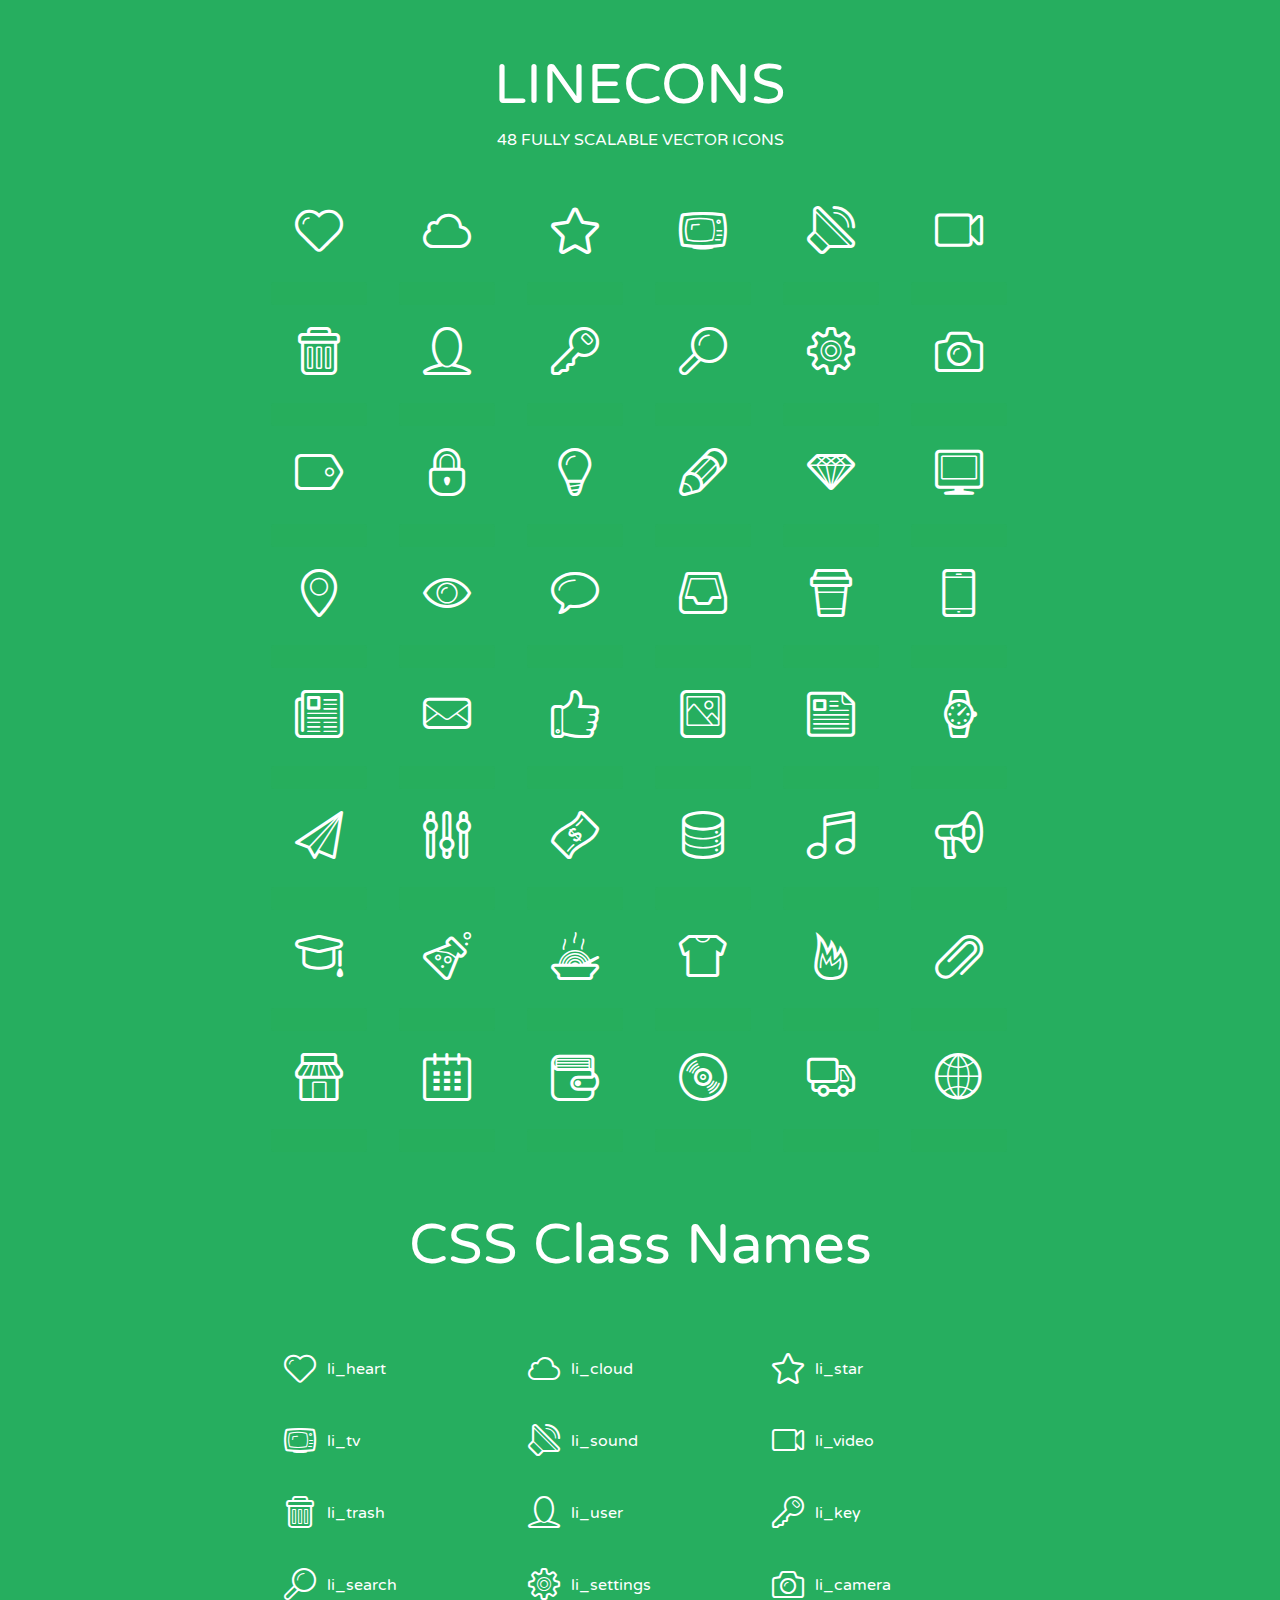
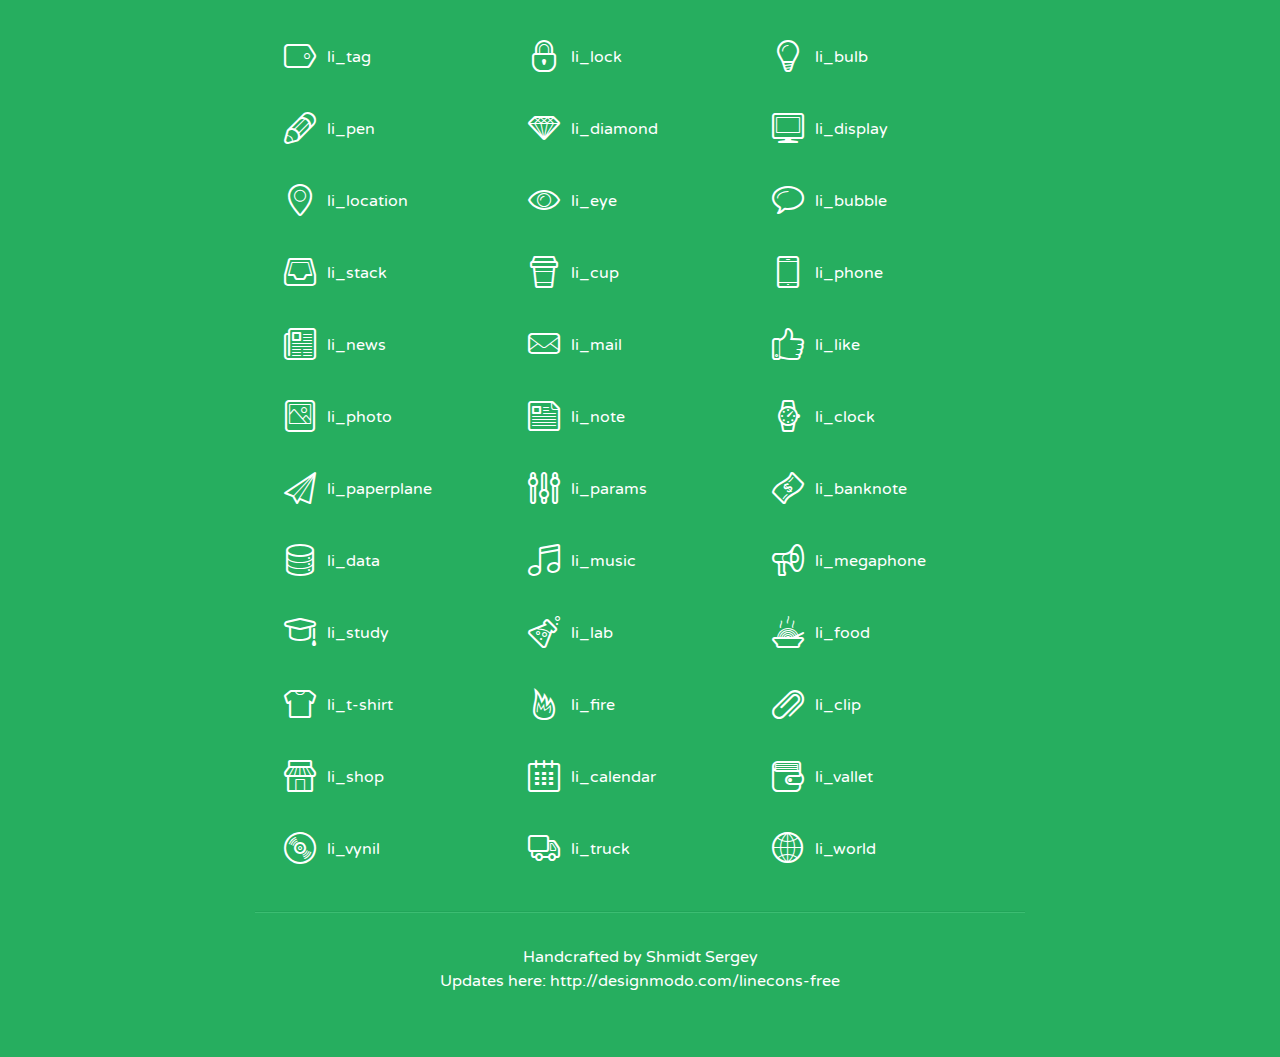
<file: Public/Album-Admin/assets/lineicons/index.html>
<!doctype html>
<html>
<head>
<title>LINECONS - 48 Fully Scalable Vector Icons</title>
<link rel="stylesheet" href="style.css" />
<link href='http://fonts.googleapis.com/css?family=Varela+Round' rel='stylesheet' type='text/css'>
<!--[if lte IE 7]><script src="lte-ie7.js"></script><![endif]-->

<!-- 

Thanks http://icomoon.io/app/ for amazing service!

-->


<style>
	section, header, footer {display: block;}
	body {
		font-family: 'Varela Round', sans-serif;
		color: #333333;
		line-height: 1.5;
		font-size: 16px;
		background:#26ae5f;
		color:white;
		-moz-text-shadow: 0 1px 1px rgba(0, 0, 0, 0.21);
		-webkit-text-shadow: 0 1px 1px rgba(0, 0, 0, 0.21);
	}
	* {
		-moz-box-sizing: border-box;
		-webkit-box-sizing: border-box;
		box-sizing: border-box;
		margin: 0;
		padding: 0;
	}
	.glyph {
		float: left;
		text-align: center;
		padding: .5em;
		margin: 0 .5em;
		width: 7em;
		border-radius: .375em;
		top:0;
		position:relative;
		-webkit-transition:0.2s ease-in;
		-o-transition:0.2s ease-in;
		-moz-transition:0.2s ease-in;
		-ie-transition:0.2s ease-in;
		transition:0.2s ease-in;
	}
	.glyph input {
		width: 100%;
		text-align: center;
		font-family: consolas, monospace;
		border-radius:3px;
		border:none;
		padding:4px;
		background:#26AE5C;
		color:#26AE5C;
		-webkit-transition:0.2s ease-in;
		-o-transition:0.2s ease-in;
		-moz-transition:0.2s ease-in;
		-ie-transition:0.2s ease-in;
		transition:0.2s ease-in;
	}
	.glyph:hover input {
		background:#26ae5f;
		padding:4px;
		color:#ffffff;
	}
	.glyph:hover {
		-webkit-transition: all 0.5s ease-out;
		background:#222821;
		color:#fff;
		text-shadow: none;
		-moz-text-shadow: none;
		-webkit-text-shadow: none;
		top:-5px;
		position:relative;
	}
	.glyph input, .mtm {
		margin-top: .75em;
	}
	.w-main {
		width: 770px;
		text-align:center;
	}
	.centered {
		margin-left: auto;
		margin-right: auto;
	}
	.fs1 {
		font-size: 3em;
	}
	header {
		margin: 2em 0;
		padding-bottom: .5em;
	}
	header h1 {
		font-size: 3.5em;
		font-weight: normal;
	}
	.clearfix:before, .clearfix:after { content: ""; display: table; }
	.clearfix:after, .clear { clear: both; }
	footer {
		margin: 2em 0;
		padding: 2em 0;
		border-top: 1px solid rgb(60, 189, 114);
		box-shadow: 0 -1px rgb(33, 165, 89);
	}
	a, a:visited {
		color: #ffffff; text-decoration:none;
	}
	a:hover, a:focus {color: #222821; text-decoration:none;}
	.box1 {
		display: inline-block;
		width: 14em;
		padding: .25em .5em;
		margin: .5em 1em .5em 0;
		text-align:left;
		
	}
	.box1 span { 
		font-size:2em;
		position: relative;
		top: 0.25em;
		margin-right: 0.1em;
	}
</style>
</head>
<body>
	<div class="w-main centered">
	<section class="mtm clearfix" id="glyphs">
	<header>
		<h1>LINECONS</h1>
		<p>48 FULLY SCALABLE VECTOR ICONS</p>
	</header>
	<div class="glyph">
		<div class="fs1" aria-hidden="true" data-icon="&#xe000;"></div>
		<input type="text" readonly="readonly" value="&amp;#xe000;" />
	</div>
	<div class="glyph">
		<div class="fs1" aria-hidden="true" data-icon="&#xe001;"></div>
		<input type="text" readonly="readonly" value="&amp;#xe001;" />
	</div>
	<div class="glyph">
		<div class="fs1" aria-hidden="true" data-icon="&#xe002;"></div>
		<input type="text" readonly="readonly" value="&amp;#xe002;" />
	</div>
	<div class="glyph">
		<div class="fs1" aria-hidden="true" data-icon="&#xe003;"></div>
		<input type="text" readonly="readonly" value="&amp;#xe003;" />
	</div>
	<div class="glyph">
		<div class="fs1" aria-hidden="true" data-icon="&#xe004;"></div>
		<input type="text" readonly="readonly" value="&amp;#xe004;" />
	</div>
	<div class="glyph">
		<div class="fs1" aria-hidden="true" data-icon="&#xe005;"></div>
		<input type="text" readonly="readonly" value="&amp;#xe005;" />
	</div>
	<div class="glyph">
		<div class="fs1" aria-hidden="true" data-icon="&#xe006;"></div>
		<input type="text" readonly="readonly" value="&amp;#xe006;" />
	</div>
	<div class="glyph">
		<div class="fs1" aria-hidden="true" data-icon="&#xe007;"></div>
		<input type="text" readonly="readonly" value="&amp;#xe007;" />
	</div>
	<div class="glyph">
		<div class="fs1" aria-hidden="true" data-icon="&#xe008;"></div>
		<input type="text" readonly="readonly" value="&amp;#xe008;" />
	</div>
	<div class="glyph">
		<div class="fs1" aria-hidden="true" data-icon="&#xe009;"></div>
		<input type="text" readonly="readonly" value="&amp;#xe009;" />
	</div>
	<div class="glyph">
		<div class="fs1" aria-hidden="true" data-icon="&#xe00a;"></div>
		<input type="text" readonly="readonly" value="&amp;#xe00a;" />
	</div>
	<div class="glyph">
		<div class="fs1" aria-hidden="true" data-icon="&#xe00b;"></div>
		<input type="text" readonly="readonly" value="&amp;#xe00b;" />
	</div>
	<div class="glyph">
		<div class="fs1" aria-hidden="true" data-icon="&#xe00c;"></div>
		<input type="text" readonly="readonly" value="&amp;#xe00c;" />
	</div>
	<div class="glyph">
		<div class="fs1" aria-hidden="true" data-icon="&#xe00d;"></div>
		<input type="text" readonly="readonly" value="&amp;#xe00d;" />
	</div>
	<div class="glyph">
		<div class="fs1" aria-hidden="true" data-icon="&#xe00e;"></div>
		<input type="text" readonly="readonly" value="&amp;#xe00e;" />
	</div>
	<div class="glyph">
		<div class="fs1" aria-hidden="true" data-icon="&#xe00f;"></div>
		<input type="text" readonly="readonly" value="&amp;#xe00f;" />
	</div>
	<div class="glyph">
		<div class="fs1" aria-hidden="true" data-icon="&#xe010;"></div>
		<input type="text" readonly="readonly" value="&amp;#xe010;" />
	</div>
	<div class="glyph">
		<div class="fs1" aria-hidden="true" data-icon="&#xe011;"></div>
		<input type="text" readonly="readonly" value="&amp;#xe011;" />
	</div>
	<div class="glyph">
		<div class="fs1" aria-hidden="true" data-icon="&#xe012;"></div>
		<input type="text" readonly="readonly" value="&amp;#xe012;" />
	</div>
	<div class="glyph">
		<div class="fs1" aria-hidden="true" data-icon="&#xe013;"></div>
		<input type="text" readonly="readonly" value="&amp;#xe013;" />
	</div>
	<div class="glyph">
		<div class="fs1" aria-hidden="true" data-icon="&#xe014;"></div>
		<input type="text" readonly="readonly" value="&amp;#xe014;" />
	</div>
	<div class="glyph">
		<div class="fs1" aria-hidden="true" data-icon="&#xe015;"></div>
		<input type="text" readonly="readonly" value="&amp;#xe015;" />
	</div>
	<div class="glyph">
		<div class="fs1" aria-hidden="true" data-icon="&#xe016;"></div>
		<input type="text" readonly="readonly" value="&amp;#xe016;" />
	</div>
	<div class="glyph">
		<div class="fs1" aria-hidden="true" data-icon="&#xe017;"></div>
		<input type="text" readonly="readonly" value="&amp;#xe017;" />
	</div>
	<div class="glyph">
		<div class="fs1" aria-hidden="true" data-icon="&#xe018;"></div>
		<input type="text" readonly="readonly" value="&amp;#xe018;" />
	</div>
	<div class="glyph">
		<div class="fs1" aria-hidden="true" data-icon="&#xe019;"></div>
		<input type="text" readonly="readonly" value="&amp;#xe019;" />
	</div>
	<div class="glyph">
		<div class="fs1" aria-hidden="true" data-icon="&#xe01a;"></div>
		<input type="text" readonly="readonly" value="&amp;#xe01a;" />
	</div>
	<div class="glyph">
		<div class="fs1" aria-hidden="true" data-icon="&#xe01b;"></div>
		<input type="text" readonly="readonly" value="&amp;#xe01b;" />
	</div>
	<div class="glyph">
		<div class="fs1" aria-hidden="true" data-icon="&#xe01c;"></div>
		<input type="text" readonly="readonly" value="&amp;#xe01c;" />
	</div>
	<div class="glyph">
		<div class="fs1" aria-hidden="true" data-icon="&#xe01d;"></div>
		<input type="text" readonly="readonly" value="&amp;#xe01d;" />
	</div>
	<div class="glyph">
		<div class="fs1" aria-hidden="true" data-icon="&#xe01e;"></div>
		<input type="text" readonly="readonly" value="&amp;#xe01e;" />
	</div>
	<div class="glyph">
		<div class="fs1" aria-hidden="true" data-icon="&#xe01f;"></div>
		<input type="text" readonly="readonly" value="&amp;#xe01f;" />
	</div>
	<div class="glyph">
		<div class="fs1" aria-hidden="true" data-icon="&#xe020;"></div>
		<input type="text" readonly="readonly" value="&amp;#xe020;" />
	</div>
	<div class="glyph">
		<div class="fs1" aria-hidden="true" data-icon="&#xe021;"></div>
		<input type="text" readonly="readonly" value="&amp;#xe021;" />
	</div>
	<div class="glyph">
		<div class="fs1" aria-hidden="true" data-icon="&#xe022;"></div>
		<input type="text" readonly="readonly" value="&amp;#xe022;" />
	</div>
	<div class="glyph">
		<div class="fs1" aria-hidden="true" data-icon="&#xe023;"></div>
		<input type="text" readonly="readonly" value="&amp;#xe023;" />
	</div>
	<div class="glyph">
		<div class="fs1" aria-hidden="true" data-icon="&#xe024;"></div>
		<input type="text" readonly="readonly" value="&amp;#xe024;" />
	</div>
	<div class="glyph">
		<div class="fs1" aria-hidden="true" data-icon="&#xe025;"></div>
		<input type="text" readonly="readonly" value="&amp;#xe025;" />
	</div>
	<div class="glyph">
		<div class="fs1" aria-hidden="true" data-icon="&#xe026;"></div>
		<input type="text" readonly="readonly" value="&amp;#xe026;" />
	</div>
	<div class="glyph">
		<div class="fs1" aria-hidden="true" data-icon="&#xe027;"></div>
		<input type="text" readonly="readonly" value="&amp;#xe027;" />
	</div>
	<div class="glyph">
		<div class="fs1" aria-hidden="true" data-icon="&#xe028;"></div>
		<input type="text" readonly="readonly" value="&amp;#xe028;" />
	</div>
	<div class="glyph">
		<div class="fs1" aria-hidden="true" data-icon="&#xe029;"></div>
		<input type="text" readonly="readonly" value="&amp;#xe029;" />
	</div>
	<div class="glyph">
		<div class="fs1" aria-hidden="true" data-icon="&#xe02a;"></div>
		<input type="text" readonly="readonly" value="&amp;#xe02a;" />
	</div>
	<div class="glyph">
		<div class="fs1" aria-hidden="true" data-icon="&#xe02b;"></div>
		<input type="text" readonly="readonly" value="&amp;#xe02b;" />
	</div>
	<div class="glyph">
		<div class="fs1" aria-hidden="true" data-icon="&#xe02c;"></div>
		<input type="text" readonly="readonly" value="&amp;#xe02c;" />
	</div>
	<div class="glyph">
		<div class="fs1" aria-hidden="true" data-icon="&#xe02d;"></div>
		<input type="text" readonly="readonly" value="&amp;#xe02d;" />
	</div>
	<div class="glyph">
		<div class="fs1" aria-hidden="true" data-icon="&#xe02e;"></div>
		<input type="text" readonly="readonly" value="&amp;#xe02e;" />
	</div>
	<div class="glyph">
		<div class="fs1" aria-hidden="true" data-icon="&#xe02f;"></div>
		<input type="text" readonly="readonly" value="&amp;#xe02f;" />
	</div>
	</section>
	<div class="clear"></div>
	<section class="mtm clearfix" id="glyphs">
	<header>
		<h1>CSS Class Names</h1>
	</header>
	<span class="box1">
		<span aria-hidden="true" class="li_heart"></span>
		&nbsp;li_heart
	</span>
	<span class="box1">
		<span aria-hidden="true" class="li_cloud"></span>
		&nbsp;li_cloud
	</span>
	<span class="box1">
		<span aria-hidden="true" class="li_star"></span>
		&nbsp;li_star
	</span>
	<span class="box1">
		<span aria-hidden="true" class="li_tv"></span>
		&nbsp;li_tv
	</span>
	<span class="box1">
		<span aria-hidden="true" class="li_sound"></span>
		&nbsp;li_sound
	</span>
	<span class="box1">
		<span aria-hidden="true" class="li_video"></span>
		&nbsp;li_video
	</span>
	<span class="box1">
		<span aria-hidden="true" class="li_trash"></span>
		&nbsp;li_trash
	</span>
	<span class="box1">
		<span aria-hidden="true" class="li_user"></span>
		&nbsp;li_user
	</span>
	<span class="box1">
		<span aria-hidden="true" class="li_key"></span>
		&nbsp;li_key
	</span>
	<span class="box1">
		<span aria-hidden="true" class="li_search"></span>
		&nbsp;li_search
	</span>
	<span class="box1">
		<span aria-hidden="true" class="li_settings"></span>
		&nbsp;li_settings
	</span>
	<span class="box1">
		<span aria-hidden="true" class="li_camera"></span>
		&nbsp;li_camera
	</span>
	<span class="box1">
		<span aria-hidden="true" class="li_tag"></span>
		&nbsp;li_tag
	</span>
	<span class="box1">
		<span aria-hidden="true" class="li_lock"></span>
		&nbsp;li_lock
	</span>
	<span class="box1">
		<span aria-hidden="true" class="li_bulb"></span>
		&nbsp;li_bulb
	</span>
	<span class="box1">
		<span aria-hidden="true" class="li_pen"></span>
		&nbsp;li_pen
	</span>
	<span class="box1">
		<span aria-hidden="true" class="li_diamond"></span>
		&nbsp;li_diamond
	</span>
	<span class="box1">
		<span aria-hidden="true" class="li_display"></span>
		&nbsp;li_display
	</span>
	<span class="box1">
		<span aria-hidden="true" class="li_location"></span>
		&nbsp;li_location
	</span>
	<span class="box1">
		<span aria-hidden="true" class="li_eye"></span>
		&nbsp;li_eye
	</span>
	<span class="box1">
		<span aria-hidden="true" class="li_bubble"></span>
		&nbsp;li_bubble
	</span>
	<span class="box1">
		<span aria-hidden="true" class="li_stack"></span>
		&nbsp;li_stack
	</span>
	<span class="box1">
		<span aria-hidden="true" class="li_cup"></span>
		&nbsp;li_cup
	</span>
	<span class="box1">
		<span aria-hidden="true" class="li_phone"></span>
		&nbsp;li_phone
	</span>
	<span class="box1">
		<span aria-hidden="true" class="li_news"></span>
		&nbsp;li_news
	</span>
	<span class="box1">
		<span aria-hidden="true" class="li_mail"></span>
		&nbsp;li_mail
	</span>
	<span class="box1">
		<span aria-hidden="true" class="li_like"></span>
		&nbsp;li_like
	</span>
	<span class="box1">
		<span aria-hidden="true" class="li_photo"></span>
		&nbsp;li_photo
	</span>
	<span class="box1">
		<span aria-hidden="true" class="li_note"></span>
		&nbsp;li_note
	</span>
	<span class="box1">
		<span aria-hidden="true" class="li_clock"></span>
		&nbsp;li_clock
	</span>
	<span class="box1">
		<span aria-hidden="true" class="li_paperplane"></span>
		&nbsp;li_paperplane
	</span>
	<span class="box1">
		<span aria-hidden="true" class="li_params"></span>
		&nbsp;li_params
	</span>
	<span class="box1">
		<span aria-hidden="true" class="li_banknote"></span>
		&nbsp;li_banknote
	</span>
	<span class="box1">
		<span aria-hidden="true" class="li_data"></span>
		&nbsp;li_data
	</span>
	<span class="box1">
		<span aria-hidden="true" class="li_music"></span>
		&nbsp;li_music
	</span>
	<span class="box1">
		<span aria-hidden="true" class="li_megaphone"></span>
		&nbsp;li_megaphone
	</span>
	<span class="box1">
		<span aria-hidden="true" class="li_study"></span>
		&nbsp;li_study
	</span>
	<span class="box1">
		<span aria-hidden="true" class="li_lab"></span>
		&nbsp;li_lab
	</span>
	<span class="box1">
		<span aria-hidden="true" class="li_food"></span>
		&nbsp;li_food
	</span>
	<span class="box1">
		<span aria-hidden="true" class="li_t-shirt"></span>
		&nbsp;li_t-shirt
	</span>
	<span class="box1">
		<span aria-hidden="true" class="li_fire"></span>
		&nbsp;li_fire
	</span>
	<span class="box1">
		<span aria-hidden="true" class="li_clip"></span>
		&nbsp;li_clip
	</span>
	<span class="box1">
		<span aria-hidden="true" class="li_shop"></span>
		&nbsp;li_shop
	</span>
	<span class="box1">
		<span aria-hidden="true" class="li_calendar"></span>
		&nbsp;li_calendar
	</span>
	<span class="box1">
		<span aria-hidden="true" class="li_vallet"></span>
		&nbsp;li_vallet
	</span>
	<span class="box1">
		<span aria-hidden="true" class="li_vynil"></span>
		&nbsp;li_vynil
	</span>
	<span class="box1">
		<span aria-hidden="true" class="li_truck"></span>
		&nbsp;li_truck
	</span>
	<span class="box1">
		<span aria-hidden="true" class="li_world"></span>
		&nbsp;li_world
	</span>
	</section>
	<footer>
		<p>Handcrafted by <a href="http://shmidt.in">Shmidt Sergey</a></p>
		<p>Updates here: <a href="http://designmodo.com/linecons-free">http://designmodo.com/linecons-free</a></p>
	</footer>
	</div>
	<script>
	document.getElementById("glyphs").addEventListener("click", function(e) {
		var target = e.target;
		if (target.tagName === "INPUT") {
			target.select();
		}
	});
	</script>
</body>
</html>
</file>
<file: Public/Album-Admin/assets/lineicons/style.css>
@font-face {
	font-family: 'linecons';
	src:url('fonts/linecons.eot');
}
@font-face {
	font-family: 'linecons';
	src: url([data-uri]) format('svg'),
		 url([data-uri]) format('truetype');
	font-weight: normal;
	font-style: normal;
}

/* Use the following CSS code if you want to use data attributes for inserting your icons */
[data-icon]:before {
	font-family: 'linecons';
	content: attr(data-icon);
	speak: none;
	font-weight: normal;
	line-height: 1;
	-webkit-font-smoothing: antialiased;
}

/* Use the following CSS code if you want to have a class per icon */
[class^="li_"]:before, [class*=" li_"]:before {
	font-family: 'linecons';
	font-style: normal;
	speak: none;
	font-weight: normal;
	line-height: 1;
	-webkit-font-smoothing: antialiased;
}
.li_heart:before {
	content: "\e000";
}
.li_cloud:before {
	content: "\e001";
}
.li_star:before {
	content: "\e002";
}
.li_tv:before {
	content: "\e003";
}
.li_sound:before {
	content: "\e004";
}
.li_video:before {
	content: "\e005";
}
.li_trash:before {
	content: "\e006";
}
.li_user:before {
	content: "\e007";
}
.li_key:before {
	content: "\e008";
}
.li_search:before {
	content: "\e009";
}
.li_settings:before {
	content: "\e00a";
}
.li_camera:before {
	content: "\e00b";
}
.li_tag:before {
	content: "\e00c";
}
.li_lock:before {
	content: "\e00d";
}
.li_bulb:before {
	content: "\e00e";
}
.li_pen:before {
	content: "\e00f";
}
.li_diamond:before {
	content: "\e010";
}
.li_display:before {
	content: "\e011";
}
.li_location:before {
	content: "\e012";
}
.li_eye:before {
	content: "\e013";
}
.li_bubble:before {
	content: "\e014";
}
.li_stack:before {
	content: "\e015";
}
.li_cup:before {
	content: "\e016";
}
.li_phone:before {
	content: "\e017";
}
.li_news:before {
	content: "\e018";
}
.li_mail:before {
	content: "\e019";
}
.li_like:before {
	content: "\e01a";
}
.li_photo:before {
	content: "\e01b";
}
.li_note:before {
	content: "\e01c";
}
.li_clock:before {
	content: "\e01d";
}
.li_paperplane:before {
	content: "\e01e";
}
.li_params:before {
	content: "\e01f";
}
.li_banknote:before {
	content: "\e020";
}
.li_data:before {
	content: "\e021";
}
.li_music:before {
	content: "\e022";
}
.li_megaphone:before {
	content: "\e023";
}
.li_study:before {
	content: "\e024";
}
.li_lab:before {
	content: "\e025";
}
.li_food:before {
	content: "\e026";
}
.li_t-shirt:before {
	content: "\e027";
}
.li_fire:before {
	content: "\e028";
}
.li_clip:before {
	content: "\e029";
}
.li_shop:before {
	content: "\e02a";
}
.li_calendar:before {
	content: "\e02b";
}
.li_vallet:before {
	content: "\e02c";
}
.li_vynil:before {
	content: "\e02d";
}
.li_truck:before {
	content: "\e02e";
}
.li_world:before {
	content: "\e02f";
}
</file>
